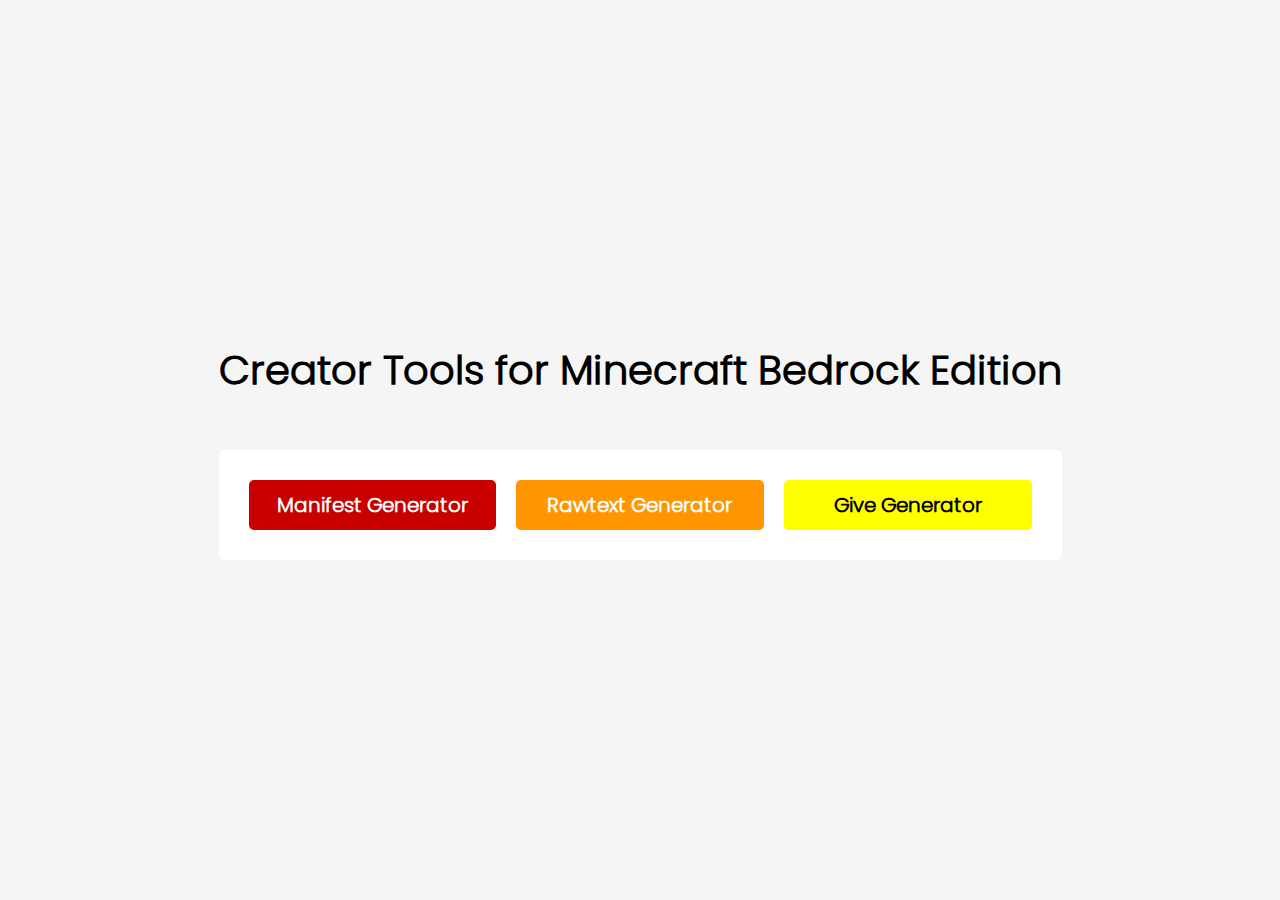
<file: index.html>
<!DOCTYPE html>
<html lang="en">

<head>
  <meta charset="UTF-8">
  <meta name="viewport" content="width=device-width, initial-scale=1.0">
  <title>Creator Tools for Minecraft Bedrock Edition</title>
  <link rel="stylesheet" href="./style/index.css">
  <link rel="shortcut icon" href="./picture/title.jpeg" type="image/x-icon">
  <link rel="stylesheet" href="./style/fonts.css">
</head>

<body>
  <div class="container">
    <h1>Creator Tools for Minecraft Bedrock Edition</h1>
    <div class="buttons">
      <div class="manifest-generator">Manifest Generator</div>
      <div class="rawtext-generator">Rawtext Generator</div>
      <div class="give-generator">Give Generator</div>
    </div>
  </div>

  <script type="module" src="./scripts/index.mjs"></script>
</body>

</html>
</file>
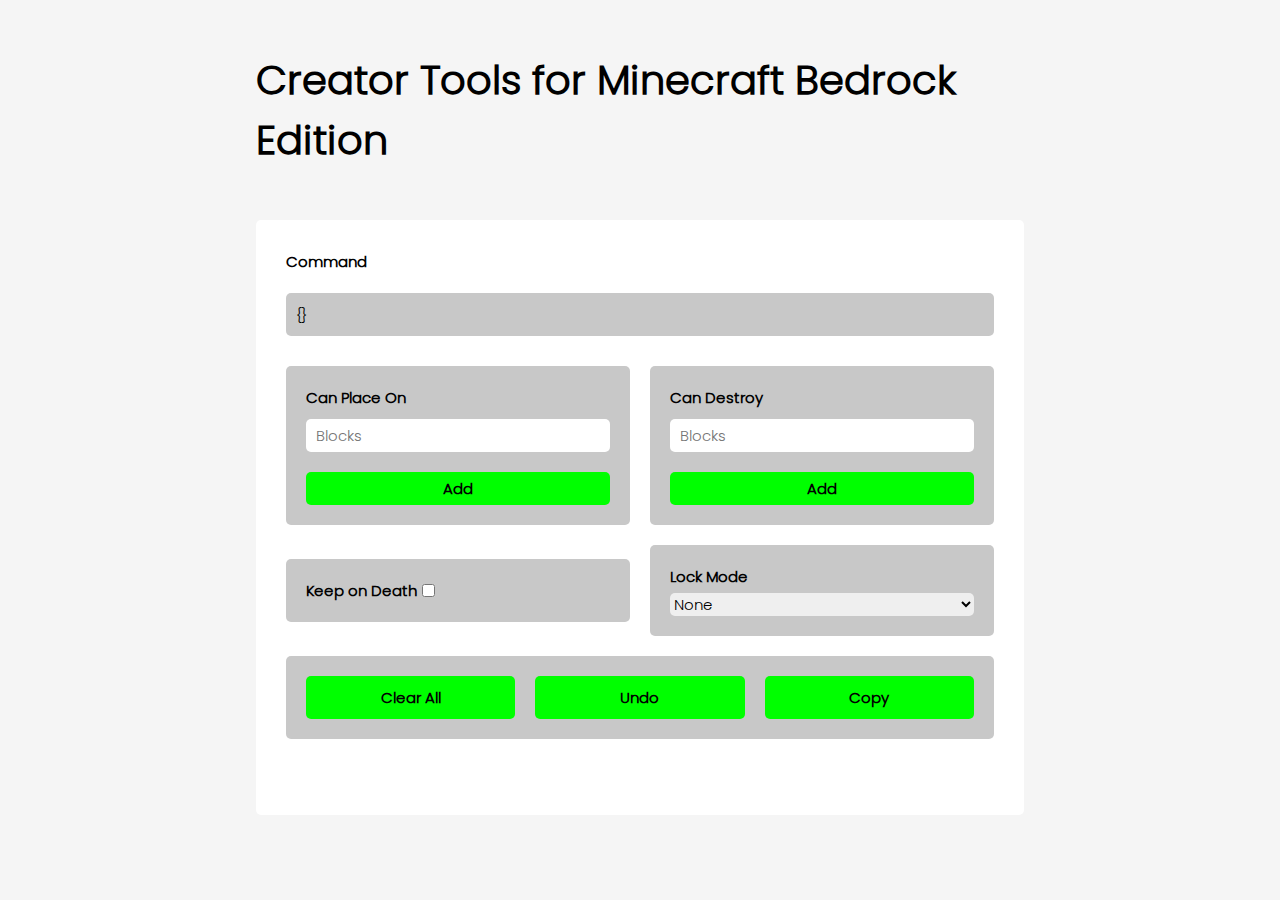
<file: give-generator.html>
<!DOCTYPE html>
<html lang="en">

<head>
  <meta charset="UTF-8">
  <meta name="viewport" content="width=device-width, initial-scale=1.0">
  <title>Rawtext Generator Tools for Minecraft Bedrock Edition</title>
  <link rel="stylesheet" href="./style/give-generator.css">
  <link rel="shortcut icon" href="./picture/title.jpeg" type="image/x-icon">
  <link rel="stylesheet" href="./style/fonts.css">
</head>

<body>
  <div class="container">
    <h1>Creator Tools for Minecraft Bedrock Edition</h1>
    <div class="tools">
      <div class="command">
        <div class="command-description">Command</div>
        <input type="text" id="command" readonly>
      </div>
      <div class="edit">
        <div class="keyin">
          <div class="can-place-on">
            <div class="can-place-on-description">Can Place On</div>
            <input type="text" id="can-place-on" placeholder="Blocks">
            <div id="add">Add</div>
          </div>
          <div class="can-destroy">
            <div class="can-destroy-description">Can Destroy</div>
            <input type="text" id="can-destroy" placeholder="Blocks">
            <div id="add">Add</div>
          </div>
        </div>
        <div class="buttons">
          <div class="keep-on-death">
            <div class="keep-on-death-description">Keep on Death</div>
            <input type="checkbox" id="keep-on-death">
          </div>
          <div class="lock-mode">
            <div class="lock-mode-description">Lock Mode</div>
            <select id="lock-mode">
              <option value="none">None</option>
              <option value="inventory">Lock in Inventory</option>
              <option value="slot">Lock in Slot</option>
            </select>
          </div>
        </div>
        <div class="run">
          <div class="clear-all">Clear All</div>
          <div class="undo">Undo</div>
          <div class="copy">Copy</div>
        </div>
      </div>
    </div>
  </div>

  <script type="module" src="./scripts/give-generator.mjs"></script>
</body>

</html>
</file>
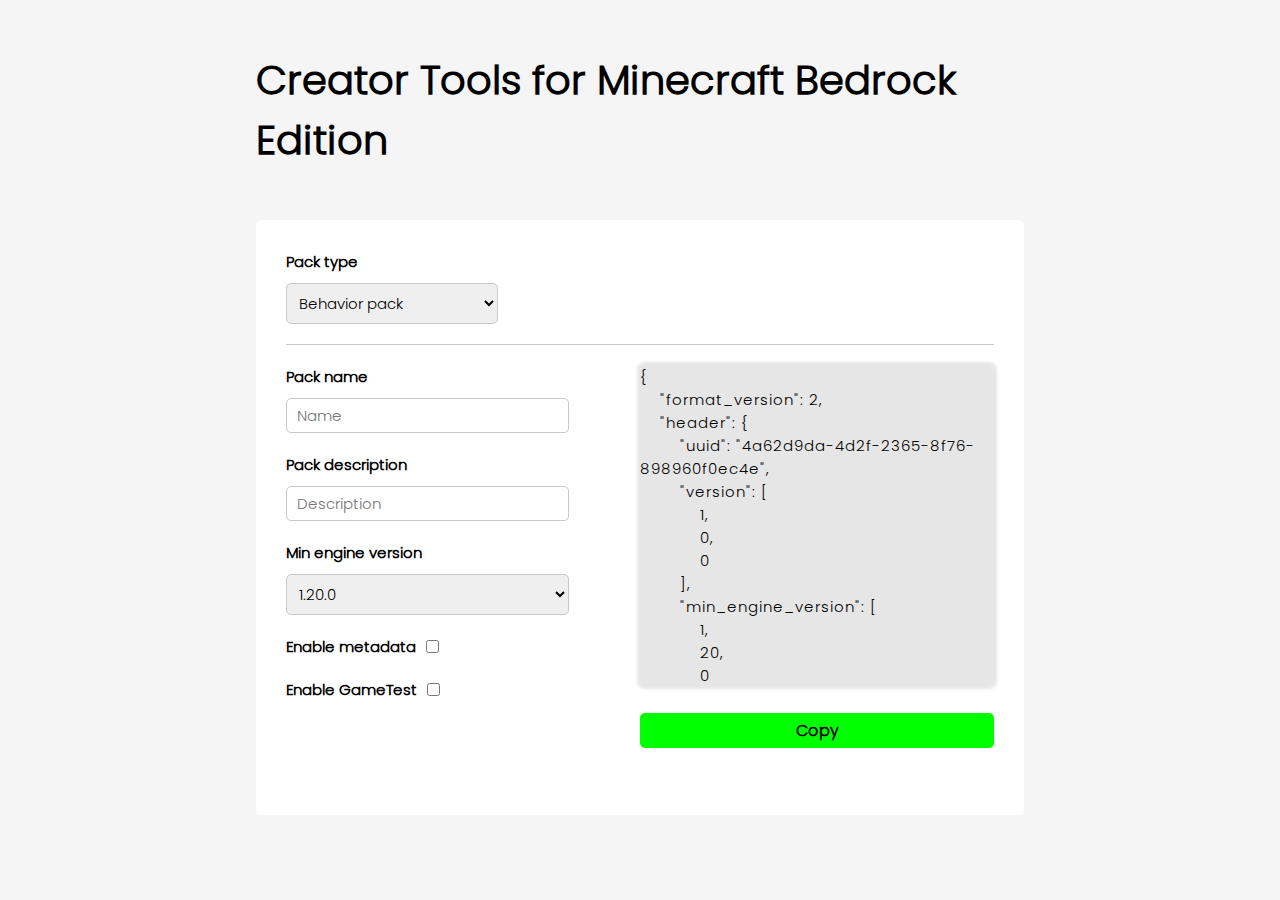
<file: manifest-generator.html>
<!DOCTYPE html>
<html lang="en">

<head>
  <meta charset="UTF-8">
  <meta name="viewport" content="width=device-width, initial-scale=1.0">
  <title>Manifest Generator Tools for Minecraft Bedrock Edition</title>
  <link rel="stylesheet" href="./style/manifest-generator.css">
  <link rel="shortcut icon" href="./picture/title.jpeg" type="image/x-icon">
  <link rel="stylesheet" href="./style/fonts.css">
</head>

<body>
  <div class="container">
    <h1>Creator Tools for Minecraft Bedrock Edition</h1>
    <div class="tools">
      <div class="pack-type">
        <div class="pack-type-description">Pack type</div>
        <select id="pack-type">
          <option value="behavior-pack">Behavior pack</option>
          <option value="resource-pack">Resource pack</option>
        </select>
      </div>
      <div class="line"></div>
      <div class="bottom">
        <div class="edit">
          <div class="behavior-packs">
            <div class="behavior-packs-name">
              <div class="pack-name-description">Pack name</div>
              <input type="text" id="pack-name" placeholder="Name">
            </div>
            <div class="behavior-packs-description">
              <div class="pack-description-description">Pack description</div>
              <input type="text" id="pack-description" placeholder="Description">
            </div>
            <div class="behavior-min-engine-version">
              <div class="pack-min-engine-version-description">Min engine version</div>
              <select id="min-engine-version">
                <option value="1.20.0">1.20.0</option>
                <option value="1.19.0">1.19.0</option>
                <option value="1.18.0">1.18.0</option>
                <option value="1.17.0">1.17.0</option>
                <option value="1.16.0">1.16.0</option>
                <option value="1.15.0">1.15.0</option>
                <option value="1.14.0">1.14.0</option>
                <option value="1.13.0">1.13.0</option>
              </select>
            </div>
            <div class="behavior-metadata">
              <div class="toggle">
                <div class="metadata-description">Enable metadata</div>
                <input type="checkbox" id="enable-metadata">
              </div>
              <div class="author-info">
                <input type="text" id="name" placeholder="Name">
                <input type="text" id="website" placeholder="Website">
              </div>
            </div>
            <div class="behavior-gametest">
              <div class="toggle">
                <div class="gametest-description">Enable GameTest</div>
                <input type="checkbox" id="enable-gametest">
              </div>
              <div class="gametest">
                <input type="text" id="path" placeholder="Entry file" value="./module/main.js">
                <div class="ui-container">
                  <div class="ui-description">Enable UI</div>
                  <input type="checkbox" id="enable-ui">
                </div>
                <div class="net-container">
                  <div class="net-description">Enable Net</div>
                  <input type="checkbox" id="enable-net">
                </div>
                <div class="admin-container">
                  <div class="admin-description">Enable Admin</div>
                  <input type="checkbox" id="enable-admin">
                </div>
                <div class="gametest-container">
                  <div class="gametest-description">Enable GameTest</div>
                  <input type="checkbox" id="enable-gametest">
                </div>
              </div>
            </div>
          </div>
          <div class="resource-packs">
            <div class="resource-packs-name">
              <div class="pack-name-description">Pack name</div>
              <input type="text" id="pack-name" placeholder="Name">
            </div>
            <div class="resource-packs-description">
              <div class="pack-description-description">Pack description</div>
              <input type="text" id="pack-description" placeholder="Description">
            </div>
            <div class="resource-min-engine-version">
              <div class="pack-min-engine-version-description">Min engine version</div>
              <select id="min-engine-version">
                <option value="1.20.0">1.20.0</option>
                <option value="1.19.0">1.19.0</option>
                <option value="1.18.0">1.18.0</option>
                <option value="1.17.0">1.17.0</option>
                <option value="1.16.0">1.16.0</option>
                <option value="1.15.0">1.15.0</option>
                <option value="1.14.0">1.14.0</option>
                <option value="1.13.0">1.13.0</option>
              </select>
            </div>
            <div class="resource-metadata">
              <div class="toggle">
                <div class="metadata-description">Enable metadata</div>
                <input type="checkbox" id="enable-metadata">
              </div>
              <div class="author-info">
                <input type="text" id="name" placeholder="Name">
                <input type="text" id="website" placeholder="Website">
              </div>
            </div>
          </div>
        </div>
        <div class="showcase">
          <textarea id="showcase" readonly></textarea>
          <div class="copy">Copy</div>
        </div>
      </div>
    </div>
  </div>

  <script type="module" src="./scripts/manifest-generator.mjs"></script>
</body>

</html>
</file>
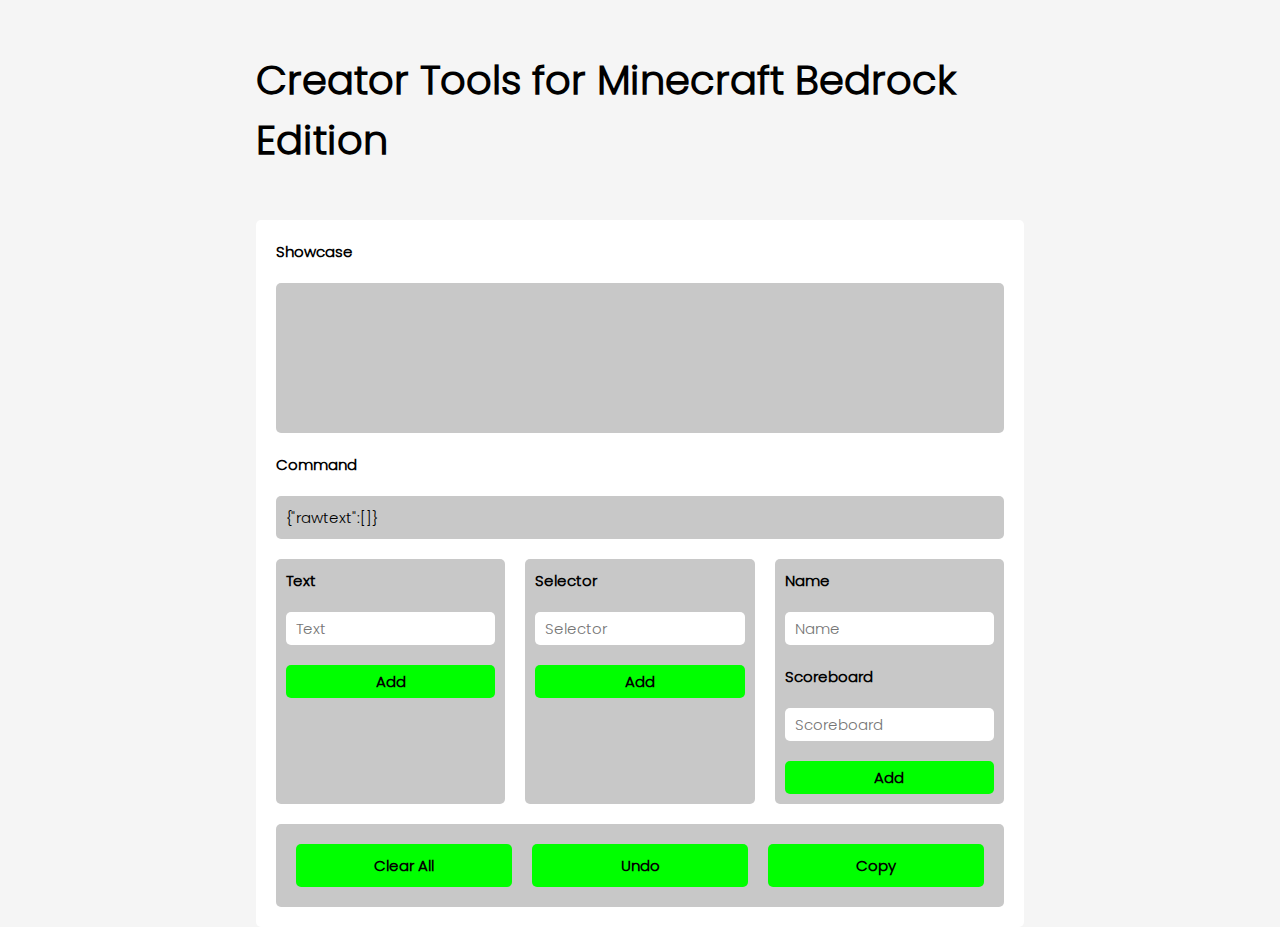
<file: rawtext-generator.html>
<!DOCTYPE html>
<html lang="en">

<head>
  <meta charset="UTF-8">
  <meta name="viewport" content="width=device-width, initial-scale=1.0">
  <title>Rawtext Generator Tools for Minecraft Bedrock Edition</title>
  <link rel="stylesheet" href="./style/rawtext-generator.css">
  <link rel="shortcut icon" href="./picture/title.jpeg" type="image/x-icon">
  <link rel="stylesheet" href="./style/fonts.css">
</head>

<body>
  <div class="container">
    <h1>Creator Tools for Minecraft Bedrock Edition</h1>
    <div class="tools">
      <div class="showcase">
        <div class="showcase-description">Showcase</div>
        <div id="showcase"></div>
      </div>
      <div class="command">
        <div class="command-description">Command</div>
        <input type="text" id="command" readonly>
      </div>
      <div class="edit">
        <div class="text">
          <div class="text-description">Text</div>
          <input type="text" id="text" placeholder="Text">
          <div id="add">Add</div>
        </div>
        <div class="selector">
          <div class="selector-description">Selector</div>
          <input type="text" id="selector" placeholder="Selector">
          <div id="add">Add</div>
        </div>
        <div class="score">
          <div class="name-description">Name</div>
          <input type="text" id="name" placeholder="Name">
          <div class="scoreboard-description">Scoreboard</div>
          <input type="text" id="scoreboard" placeholder="Scoreboard">
          <div id="add">Add</div>
        </div>
      </div>
      <div class="run">
        <div class="clear-all">Clear All</div>
        <div class="undo">Undo</div>
        <div class="copy">Copy</div>
      </div>
    </div>
  </div>

  <script type="module" src="./scripts/rawtext-generator.mjs"></script>
</body>

</html>
</file>
<file: style/index.css>
* {
  margin: 0;
  padding: 0;
  font-family: 'Poppins', sans-serif;
  box-sizing: border-box;
}

input,
button,
select,
textarea {
  outline: none;
  border: none;
}

body {
  display: flex;
  justify-content: center;
  align-items: center;
  width: 100vw;
  height: 100vh;
  background-color: whitesmoke;
}

.container {
  display: flex;
  justify-content: center;
  align-items: center;
  flex-direction: column;
  gap: 50px;

  h1 {
    font-size: 40px;
  }

  .buttons {
    padding: 30px;
    width: 100%;
    border-radius: 5px;
    background-color: white;
    display: grid;
    grid-template-columns: 1fr 1fr 1fr;
    gap: 20px;

    .manifest-generator {
      width: 100%;
      display: flex;
      justify-content: center;
      align-items: center;
      background-color: rgb(200, 0, 0);
      color: white;
      font-size: 20px;
      padding: 10px;
      border-radius: 5px;
      font-weight: 600;
      cursor: pointer;
      transition: 0.3s;
    }

    .rawtext-generator {
      width: 100%;
      display: flex;
      justify-content: center;
      align-items: center;
      background-color: rgb(255, 150, 0);
      color: white;
      font-size: 20px;
      padding: 10px;
      border-radius: 5px;
      font-weight: 600;
      cursor: pointer;
      transition: 0.3s;
    }

    .give-generator {
      width: 100%;
      display: flex;
      justify-content: center;
      align-items: center;
      background-color: rgb(255, 255, 0);
      font-size: 20px;
      padding: 10px;
      border-radius: 5px;
      font-weight: 600;
      cursor: pointer;
      transition: 0.3s;
    }

    .manifest-generator:hover {
      background-color: rgb(150, 0, 0);
    }

    .rawtext-generator:hover {
      background-color: rgb(200, 100, 0);
    }

    .give-generator:hover {
      background-color: rgb(200, 200, 0);
    }
  }
}

@media(max-width: 800px) {
  .container {
    .buttons {
      grid-template-columns: 1fr 1fr;
    }
  }
}

@media(max-width: 700px) {
  .container {
    .buttons {
      display: flex;
      justify-content: center;
      align-items: center;
      flex-direction: column;
    }
  }
}
</file>
<file: style/fonts.css>
@font-face {
  font-family: Poppins;
  src: url(../fonts/Poppins-Light.ttf);
}
</file>
<file: style/give-generator.css>
* {
  margin: 0;
  padding: 0;
  font-family: 'Poppins', sans-serif;
  box-sizing: border-box;
}

input,
button,
select,
textarea {
  outline: none;
  border: none;
}

body {
  display: flex;
  justify-content: center;
  align-items: start;
  width: 100vw;
  height: 100vh;
  background-color: whitesmoke;
  padding-top: 50px;
}

body::-webkit-scrollbar {
  display: none;
}

.line {
  width: 100%;
  height: 1px;
  background-color: rgb(200, 200, 200);
}

.container {
  display: flex;
  justify-content: start;
  align-items: center;
  flex-direction: column;
  gap: 50px;
  width: 60%;
  height: 90%;

  h1 {
    font-size: 40px;
  }

  .tools {
    display: flex;
    justify-content: start;
    align-items: center;
    flex-direction: column;
    gap: 20px;
    background-color: white;
    padding: 30px;
    width: 100%;
    border-radius: 5px;
    height: 100%;

    .command {
      width: 100%;
      font-weight: 600;
      font-size: 15px;

      #command {
        width: 100%;
        background-color: rgb(200, 200, 200);
        font-size: 15px;
        padding: 10px;
        border-radius: 5px;
        margin-top: 20px;
      }
    }

    .run {
      display: flex;
      justify-content: center;
      align-items: center;
      width: 100%;
      gap: 20px;
      background-color: rgb(200, 200, 200);
      margin-top: 20px;
      border-radius: 5px;
      padding: 20px;

      .clear-all,
      .undo,
      .copy {
        width: 100%;
        cursor: pointer;
        display: flex;
        justify-content: center;
        align-items: center;
        padding: 10px;
        border-radius: 5px;
        font-size: 15px;
        transition: 0.3s;
        font-weight: 600;
      }

      .clear-all,
      .undo,
      .copy {
        background-color: rgb(0, 255, 0);
      }

      .clear-all:hover,
      .copy:hover,
      .undo:hover {
        background-color: rgb(0, 200, 0);
      }
    }

    .edit {
      width: 100%;
      height: 100%;
      margin-top: 10px;
      display: flex;
      align-items: center;
      flex-direction: column;

      .keyin {
        display: flex;
        justify-content: center;
        align-items: center;
        gap: 20px;
        width: 100%;

        #add {
          font-size: 15px;
          font-weight: 600;
          width: 100%;
          display: flex;
          justify-content: center;
          align-items: center;
          background-color: rgb(0, 255, 0);
          cursor: pointer;
          border-radius: 5px;
          transition: 0.3s;
          margin-top: 20px;
          padding: 5px;
        }

        #add:hover {
          background-color: rgb(0, 200, 0);
        }

        .can-place-on,
        .can-destroy {
          font-weight: 600;
          width: 100%;
          font-size: 15px;
          padding: 20px;
          border-radius: 5px;
          background-color: rgb(200, 200, 200);

          #can-place-on,
          #can-destroy {
            padding: 5px;
            width: 100%;
            font-size: 15px;
            border-radius: 5px;
            padding-left: 10px;
            margin-top: 10px;
            transition: 0.3s;
          }

          #can-place-on:focus,
          #can-destroy:focus {
            box-shadow:
              0 0 1px 1px rgba(0, 100, 255, 0.3),
              0 0 2px 2px rgba(0, 100, 255, 0.3);
          }
        }
      }

      .buttons {
        width: 100%;
        display: flex;
        justify-content: center;
        align-items: center;
        gap: 20px;
        margin-top: 20px;

        .keep-on-death {
          width: 100%;
          font-size: 15px;
          font-weight: 600;
          padding: 20px;
          background-color: rgb(200, 200, 200);
          border-radius: 5px;
          display: flex;
          justify-content: start;
          gap: 5px;

          #keep-on-death {
            cursor: pointer;
          }
        }

        .lock-mode {
          width: 100%;
          font-size: 15px;
          font-weight: 600;
          padding: 20px;
          background-color: rgb(200, 200, 200);
          border-radius: 5px;
          display: flex;
          justify-content: start;
          flex-direction: column;
          gap: 5px;

          #lock-mode {
            cursor: pointer;
            width: 100%;
            border-radius: 5px;
            font-size: 15px;
          }
        }
      }
    }
  }
}

@media(max-width: 915px) {
  .container {
    .tools {
      .edit {
        .keyin {
          flex-direction: column;
          width: 100%;

          .can-place-on,
          .can-destroy {
            width: 100%;

            #can-place-on,
            #can-destroy {
              width: 100%;
            }
          }
        }

        .buttons {
          flex-direction: column;
          width: 100%;

          .keep-on-death {
            width: 100%;
          }

          .lock-mode {
            width: 100%;
          }
        }
      }
    }
  }
}
</file>
<file: style/manifest-generator.css>
* {
  margin: 0;
  padding: 0;
  font-family: 'Poppins', sans-serif;
  box-sizing: border-box;
}

input,
button,
select,
textarea {
  outline: none;
  border: none;
}

body {
  display: flex;
  justify-content: center;
  align-items: start;
  width: 100vw;
  height: 100vh;
  background-color: whitesmoke;
  padding-top: 50px;
}

body::-webkit-scrollbar {
  display: none;
}

.line {
  width: 100%;
  height: 1px;
  background-color: rgb(200, 200, 200);
}

.container {
  display: flex;
  justify-content: start;
  align-items: center;
  flex-direction: column;
  gap: 50px;
  width: 60%;
  height: 90%;

  h1 {
    font-size: 40px;
  }

  .tools {
    display: flex;
    justify-content: start;
    align-items: center;
    flex-direction: column;
    gap: 20px;
    background-color: white;
    padding: 30px;
    width: 100%;
    border-radius: 5px;
    height: 100%;

    .pack-type {
      width: 100%;
      display: flex;
      justify-content: center;
      align-items: start;
      flex-direction: column;
      gap: 10px;

      .pack-type-description {
        font-size: 15px;
        font-weight: 600;
      }

      select {
        padding: 8px;
        font-size: 15px;
        border: 1px solid rgb(200, 200, 200);
        border-radius: 5px;
        cursor: pointer;
        transition: 0.3s;
        width: 30%;
      }

      select:focus {
        box-shadow:
          0 0 1px 1px rgba(0, 100, 255, 0.3),
          0 0 2px 2px rgba(0, 100, 255, 0.3);
      }
    }

    .bottom {
      width: 100%;
      height: 60%;
      display: flex;
      justify-content: space-between;

      .showcase {
        width: 50%;
        height: 100%;

        textarea {
          width: 100%;
          height: 100%;
          background-color: rgb(230, 230, 230);
          border-radius: 5px;
          box-shadow: 0 0 3px 3px rgba(0, 0, 0, 0.1);
          resize: none;
          font-size: 15px;
          letter-spacing: 1px;
        }

        .copy {
          padding: 5px;
          background-color: rgb(0, 255, 0);
          display: flex;
          justify-content: center;
          align-items: center;
          border-radius: 5px;
          margin-top: 20px;
          cursor: pointer;
          transition: 0.3s;
          font-weight: 600;
        }

        .copy:hover {
          background-color: rgb(0, 200, 0);
        }
      }

      .edit {
        width: 50%;

        .behavior-packs {
          display: block;

          .behavior-packs-name {
            width: 100%;
            display: flex;
            justify-content: center;
            align-items: start;
            flex-direction: column;
            gap: 10px;

            .pack-name-description {
              font-size: 15px;
              font-weight: 600;
            }

            #pack-name {
              width: 80%;
              font-size: 15px;
              padding: 5px;
              border-radius: 5px;
              padding-left: 10px;
              border: 1px solid rgb(200, 200, 200);
              transition: 0.3s;
            }

            #pack-name:focus {
              box-shadow:
                0 0 1px 1px rgba(0, 100, 255, 0.3),
                0 0 2px 2px rgba(0, 100, 255, 0.3);
            }
          }

          .behavior-packs-description {
            width: 100%;
            display: flex;
            justify-content: center;
            align-items: start;
            flex-direction: column;
            gap: 10px;
            margin-top: 20px;
            transition: 0.3s;

            .pack-description-description {
              font-size: 15px;
              font-weight: 600;
            }

            #pack-description {
              width: 80%;
              font-size: 15px;
              padding: 5px;
              border-radius: 5px;
              padding-left: 10px;
              border: 1px solid rgb(200, 200, 200);
              transition: 0.3s;
            }

            #pack-description:focus {
              box-shadow:
                0 0 1px 1px rgba(0, 100, 255, 0.3),
                0 0 2px 2px rgba(0, 100, 255, 0.3);
            }
          }

          .behavior-min-engine-version {
            width: 100%;
            display: flex;
            justify-content: center;
            align-items: start;
            flex-direction: column;
            gap: 10px;
            margin-top: 20px;
            transition: 0.3s;

            .pack-min-engine-version-description {
              font-size: 15px;
              font-weight: 600;
            }

            select {
              padding: 8px;
              font-size: 15px;
              border: 1px solid rgb(200, 200, 200);
              border-radius: 5px;
              cursor: pointer;
              transition: 0.3s;
              width: 80%;
            }

            select:focus {
              box-shadow:
                0 0 1px 1px rgba(0, 100, 255, 0.3),
                0 0 2px 2px rgba(0, 100, 255, 0.3);
            }
          }

          .behavior-metadata {
            width: 100%;
            display: flex;
            justify-content: center;
            align-items: start;
            flex-direction: column;
            gap: 10px;
            margin-top: 20px;
            transition: 0.3s;

            .toggle {
              display: flex;
              justify-content: center;
              align-items: center;
              gap: 10px;

              .metadata-description {
                font-size: 15px;
                font-weight: 600;
              }

              input {
                cursor: pointer;
              }
            }

            .author-info {
              display: none;

              input {
                width: 39%;
                font-size: 15px;
                padding: 5px;
                border-radius: 5px;
                padding-left: 10px;
                border: 1px solid rgb(200, 200, 200);
              }
            }
          }

          .behavior-gametest {
            width: 100%;
            display: flex;
            justify-content: center;
            align-items: start;
            flex-direction: column;
            gap: 10px;
            margin-top: 20px;
            transition: 0.3s;

            .toggle {
              display: flex;
              justify-content: center;
              align-items: center;
              gap: 10px;

              .gametest-description {
                font-size: 15px;
                font-weight: 600;
              }

              input {
                cursor: pointer;
              }
            }

            .gametest {
              width: 100%;
              display: none;

              #path {
                width: 80%;
                font-size: 15px;
                padding: 5px;
                border-radius: 5px;
                padding-left: 10px;
                border: 1px solid rgb(200, 200, 200);
              }

              .ui-container,
              .net-container,
              .admin-container,
              .gametest-container {
                display: flex;
                justify-content: start;
                align-items: center;
                margin-top: 10px;
                gap: 10px;
                font-size: 15px;
                font-weight: 600;

                input {
                  cursor: pointer;
                }
              }
            }
          }
        }

        .resource-packs {
          display: none;

          .resource-packs-name {
            width: 100%;
            display: flex;
            justify-content: center;
            align-items: start;
            flex-direction: column;
            gap: 10px;

            .pack-name-description {
              font-size: 15px;
              font-weight: 600;
            }

            #pack-name {
              width: 80%;
              font-size: 15px;
              padding: 5px;
              border-radius: 5px;
              padding-left: 10px;
              border: 1px solid rgb(200, 200, 200);
              transition: 0.3s;
            }

            #pack-name:focus {
              box-shadow:
                0 0 1px 1px rgba(0, 100, 255, 0.3),
                0 0 2px 2px rgba(0, 100, 255, 0.3);
            }
          }

          .resource-packs-description {
            width: 100%;
            display: flex;
            justify-content: center;
            align-items: start;
            flex-direction: column;
            gap: 10px;
            margin-top: 20px;
            transition: 0.3s;

            .pack-description-description {
              font-size: 15px;
              font-weight: 600;
            }

            #pack-description {
              width: 80%;
              font-size: 15px;
              padding: 5px;
              border-radius: 5px;
              padding-left: 10px;
              border: 1px solid rgb(200, 200, 200);
              transition: 0.3s;
            }

            #pack-description:focus {
              box-shadow:
                0 0 1px 1px rgba(0, 100, 255, 0.3),
                0 0 2px 2px rgba(0, 100, 255, 0.3);
            }
          }

          .resource-min-engine-version {
            width: 100%;
            display: flex;
            justify-content: center;
            align-items: start;
            flex-direction: column;
            gap: 10px;
            margin-top: 20px;
            transition: 0.3s;

            .pack-min-engine-version-description {
              font-size: 15px;
              font-weight: 600;
            }

            select {
              padding: 8px;
              font-size: 15px;
              border: 1px solid rgb(200, 200, 200);
              border-radius: 5px;
              cursor: pointer;
              transition: 0.3s;
              width: 80%;
            }

            select:focus {
              box-shadow:
                0 0 1px 1px rgba(0, 100, 255, 0.3),
                0 0 2px 2px rgba(0, 100, 255, 0.3);
            }
          }

          .resource-metadata {
            width: 100%;
            display: flex;
            justify-content: center;
            align-items: start;
            flex-direction: column;
            gap: 10px;
            margin-top: 20px;
            transition: 0.3s;

            .toggle {
              display: flex;
              justify-content: center;
              align-items: center;
              gap: 10px;

              .metadata-description {
                font-size: 15px;
                font-weight: 600;
              }

              input {
                cursor: pointer;
              }
            }

            .author-info {
              display: none;

              input {
                width: 39%;
                font-size: 15px;
                padding: 5px;
                border-radius: 5px;
                padding-left: 10px;
                border: 1px solid rgb(200, 200, 200);
              }
            }
          }
        }
      }
    }
  }
}

@media (max-width: 900px) {
  body {
    overflow: auto;
    height: calc(100% + 200px);
  }

  .container {
    width: 80%;
    height: calc(100% + 100px);

    .tools {
      .pack-type {
        select {
          width: 100%;
        }
      }

      .bottom {
        flex-direction: column;
        align-items: center;
        gap: 20px;

        .edit {
          width: 100%;

          .behavior-packs {

            .behavior-packs-name,
            .behavior-packs-description,
            .behavior-min-engine-version,
            .behavior-metadata,
            .behavior-gametest {
              width: 100%;

              #pack-name,
              #pack-description,
              #min-engine-version {
                width: 100%;
              }

              .author-info {
                width: 100%;

                #name,
                #website {
                  width: 100%;
                }
              }

              .gametest {
                #path {
                  width: 100%;
                }
              }
            }
          }
        }

        .showcase {
          width: 100%;
          height: 500px;

          #showcase {
            height: 90%;
          }
        }
      }
    }
  }
}
</file>
<file: style/rawtext-generator.css>
* {
  margin: 0;
  padding: 0;
  font-family: 'Poppins', sans-serif;
  box-sizing: border-box;
}

input,
button,
select,
textarea {
  outline: none;
  border: none;
}

body {
  display: flex;
  justify-content: center;
  align-items: start;
  width: 100vw;
  height: 100vh;
  background-color: whitesmoke;
  padding-top: 50px;
}

body::-webkit-scrollbar {
  display: none;
}

.line {
  width: 100%;
  height: 1px;
  background-color: rgb(200, 200, 200);
}

.container {
  display: flex;
  justify-content: start;
  align-items: center;
  flex-direction: column;
  gap: 50px;
  width: 60%;
  height: 90%;

  h1 {
    font-size: 40px;
  }

  .tools {
    padding: 20px;
    background-color: white;
    border-radius: 5px;
    width: 100%;
    height: 100%;
    display: flex;
    align-items: center;
    flex-direction: column;

    .showcase {
      width: 100%;
      display: flex;
      justify-content: center;
      flex-direction: column;
      gap: 20px;

      .showcase-description {
        font-size: 15px;
        font-weight: 600;
      }

      #showcase {
        background-color: rgb(200, 200, 200);
        width: 100%;
        resize: none;
        padding: 10px;
        font-size: 15px;
        border-radius: 5px;
        height: 150px;
        overflow: scroll;

        .bold {
          font-weight: 600;
        }

        .italics {
          font-style: italic;
        }
      }
    }

    .command {
      margin-top: 20px;
      margin-bottom: 20px;
      width: 100%;
      display: flex;
      justify-content: center;
      flex-direction: column;
      gap: 20px;

      .command-description {
        font-size: 15px;
        font-weight: 600;
      }

      #command {
        background-color: rgb(200, 200, 200);
        width: 100%;
        padding: 10px;
        font-size: 15px;
        border-radius: 5px;
      }
    }

    .run {
      display: flex;
      justify-content: center;
      align-items: center;
      width: 100%;
      gap: 20px;
      background-color: rgb(200, 200, 200);
      margin-top: 20px;
      border-radius: 5px;
      padding: 20px;

      .clear-all,
      .undo,
      .copy {
        width: 100%;
        cursor: pointer;
        display: flex;
        justify-content: center;
        align-items: center;
        padding: 10px;
        border-radius: 5px;
        font-size: 15px;
        transition: 0.3s;
        font-weight: 600;
      }

      .clear-all,
      .undo,
      .copy {
        background-color: rgb(0, 255, 0);
      }

      .clear-all:hover,
      .copy:hover,
      .undo:hover {
        background-color: rgb(0, 200, 0);
      }
    }

    .edit {
      width: 100%;
      display: flex;
      justify-content: center;
      align-items: start;
      gap: 20px;
      height: 40%;

      #add {
        width: 100%;
        background-color: rgb(0, 255, 0);
        display: flex;
        justify-content: center;
        align-items: center;
        font-size: 15px;
        border-radius: 5px;
        transition: 0.3s;
        cursor: pointer;
        font-weight: 600;
        padding: 5px;
      }

      #add:hover {
        background-color: rgb(0, 200, 0);
      }

      .text,
      .selector,
      .score {
        padding: 10px;
        background-color: rgb(200, 200, 200);
        border-radius: 5px;
        display: flex;
        align-items: start;
        flex-direction: column;
        gap: 20px;
        width: 100%;
        height: 100%;

        .text-description,
        .selector-description,
        .name-description,
        .scoreboard-description {
          font-size: 15px;
          font-weight: 600;
        }

        #text,
        #selector,
        #name,
        #scoreboard {
          padding: 5px;
          padding-left: 10px;
          border-radius: 5px;
          font-size: 15px;
          width: 100%;
          transition: 0.3s;
        }

        #text:focus,
        #selector:focus,
        #name:focus,
        #scoreboard:focus {
          box-shadow:
            0 0 1px 1px rgba(0, 100, 255, 0.3),
            0 0 2px 2px rgba(0, 100, 255, 0.3);
        }
      }
    }
  }
}

@media (max-width: 800px) {
  body {
    overflow: auto;
    height: calc(100% + 100px);
  }

  .container {
    width: 80%;

    .tools {
      .edit {
        flex-direction: column;
      }
    }
  }
}
</file>
